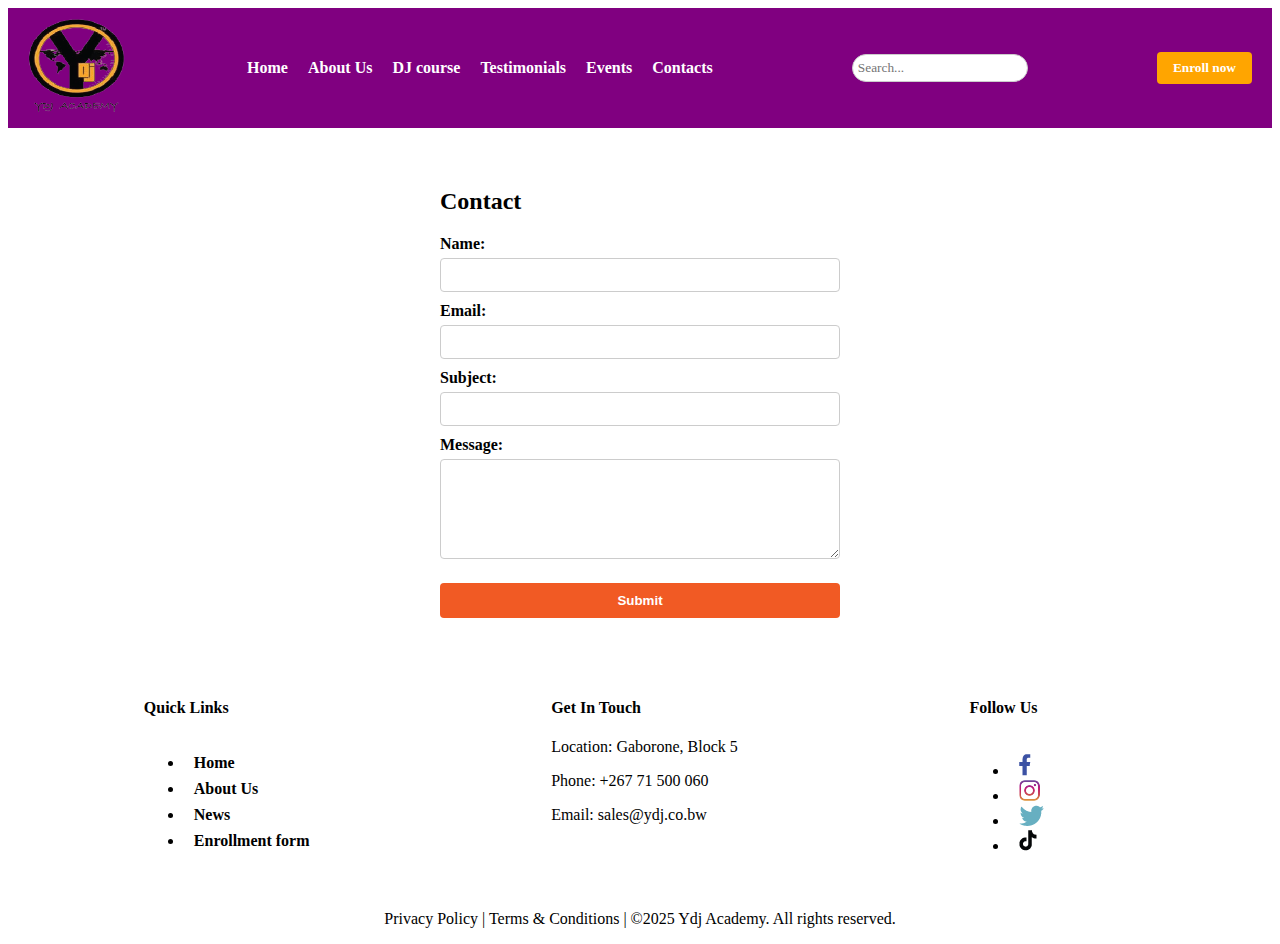
<file: contacts.html>
<!DOCTYPE html>
<html lang="en">
<head>
<meta charset="UTF-8" />
<meta name="viewport" content="width=device-width, initial-scale=1.0"/>
<title>YDJ Academy Contact Page</title>
<link rel="stylesheet" type="text/css" href="contacts.css">
</head>
<body> 

<header>
  <div class="logo">
    <img src="YDJ LOGO.png" alt="Logo" />
  </div>
  <nav>
    <a href="index.html">Home</a>
    <a href="about us.html">About Us</a>
    <a href="DJ course.html">DJ course</a>
    <a href="testimonials.html">Testimonials</a>
    <a href="EVENTS.html">Events</a>
    <a href="contacts.html">Contacts</a>
  </nav>
  <div class="search-container" style="margin-left:20px;">
    <input type="text" placeholder="Search..." />
  </div>  
    <a href="enroll.html">
  <button class="enroll-btn">Enroll now</button></a>
</header> 

<main>
  <div class="contact-form">
    <h2>Contact</h2>
    <form>
      <label for="name">Name:</label>
      <input type="text" id="name" name="name" />
      
      <label for="email">Email:</label>
      <input type="text" id="email" name="email" />
      
      <label for="subject">Subject:</label>
      <input type="text" id="subject" name="subject" />
      
      <label for="message">Message:</label>
      <textarea id="message" name="message"></textarea>
      
      <button type="submit" class="submit-btn">Submit</button>
    </form>
  </div>
</main> 

<footer>
  <div class="footer-section">
    <h4>Quick Links</h4> 
    <nav>
    <ul class="quick-links">
      <li><a href="index.html">Home</a></li>
      <li><a href="about us.html">About Us</a></li>
      <li><a href="testimonials.html">News</a></li>
      <li><a href="Enroll.html">Enrollment form</a></li>
    </ul> 
  </nav>
  </div>
  <div class="footer-section">
    <h4>Get In Touch</h4>
    <p>Location: Gaborone, Block 5</p>
    <p>Phone: +267 71 500 060</p>
    <p>Email: sales@ydj.co.bw</p>
  </div>
  <div class="footer-section">
    <h4>Follow Us</h4> 
    <nav>
    <ul class="follow-us">
      <li><a href="https://www.facebook.com/282920169822?ref=_xav_ig_profile_page_web"><img src="facebook.png" alt="Facebook"/> ydjAcademy</a></li>
      <li><a href="https://l.facebook.com/l.php?u=https%3A%2F%2Fwww.instagram.com%2Fydjbots%3Ffbclid%3DIwZXh0bgNhZW0CMTAAYnJpZBExaWxTYklyVWxORDUzVnhRcQEefp6ZbkPezZi-Fcf51Q-i8WiQ4haw2E4zRtBWiZwxNQK5dHRKR8VVP4lzEhA_aem_DcD9XPlarTqg9f7ifvu-0w&h=AT2EMrG3vY_AzkRDzeX6740mcM13tI3IR1rrUmfSfFphev3oSYjRdVM44llub1mj7G2B3ZxcAOJYgyBnjtTEpbKFLdKtfJgEPAMFz7fCS4s6kxBAaUBtuKUvLf4ljoVJTYjl"><img src="instagram.png" alt="Instagram"/> Ydjbots</a></li>
      <li><a href="https://x.com/ydjbots"><img src="twitter.png" alt="Twitter"/> Ydjbots</a></li>
      <li><a href="https://www.tiktok.com/@ydjfakabass?is_from_webapp=1&sender_device=pc"><img src=" tik tok.png" alt="TikTok"/> Ydjfakabass</a></li>
    </ul> 
  </nav>
  </div> 
  </div>
</footer>
   <div class="bottom-footer">
  <p>Privacy Policy | Terms & Conditions | ©2025 Ydj Academy. All rights reserved.</p>
</div>  

<!-- Your existing code above -->
<script>
  document.querySelector('.submit-btn').addEventListener('click', function(event) {
    event.preventDefault(); // Remove this line if you want the form to submit
    alert('Thank you for reaching out! Your message has been received.');
  });
</script>
</body>
</body>
</html>
</file>
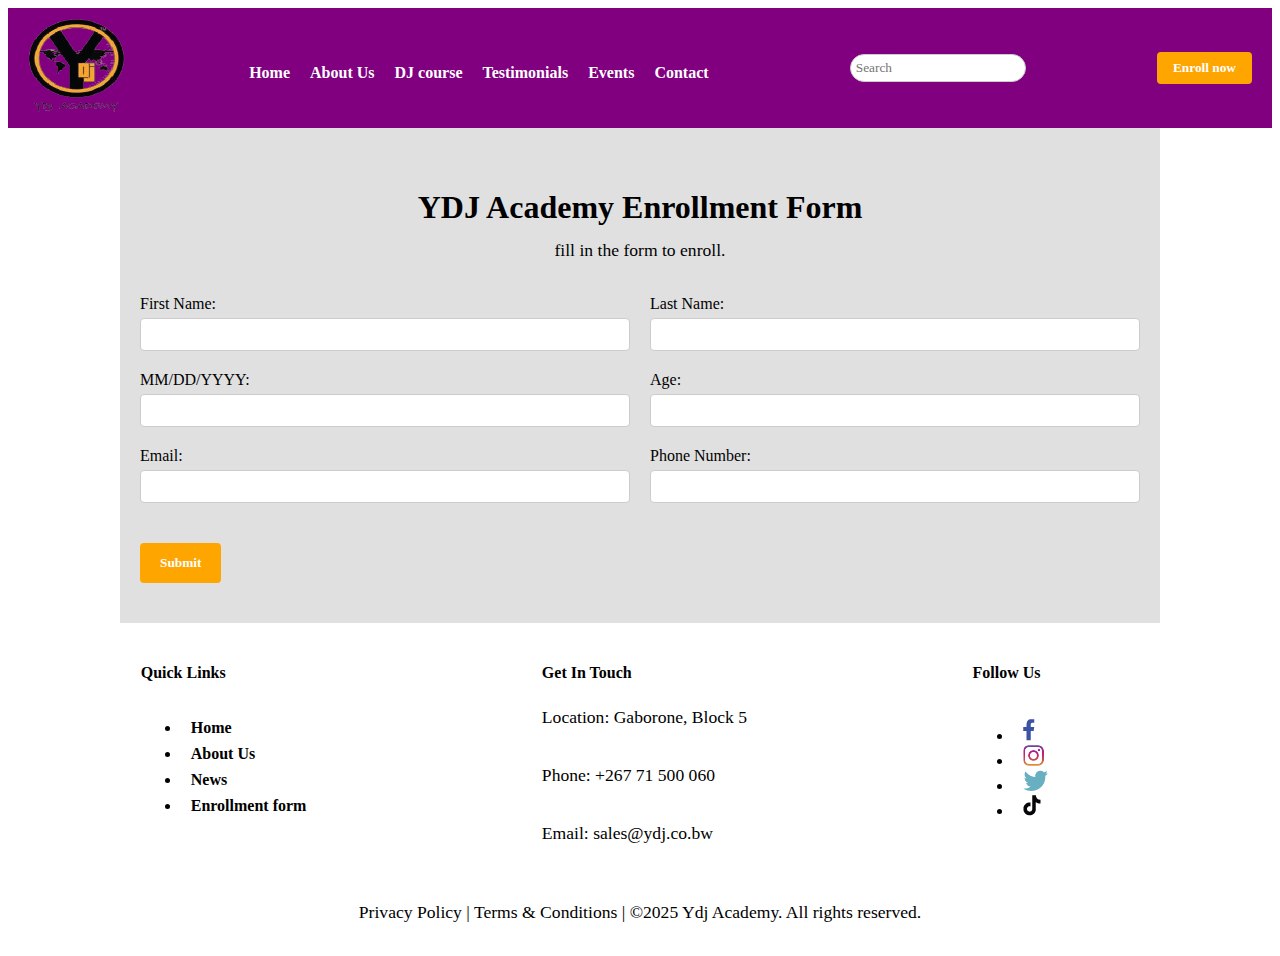
<file: enroll.html>
<!DOCTYPE html>
<html lang="en">
<head>
<meta charset="UTF-8" />
<meta name="viewport" content="width=device-width, initial-scale=1.0"/>
<title>YDJ Academy Enrollment Form</title>
<link rel="stylesheet" type="text/css" href="enroll.css">
</head>
<body>

<header>
  <div class="logo">
    <img src="YDJ LOGO.png" alt="Ydj Logo"/>
  </div>
  <nav>
    <a href="index.html">Home</a>
    <a href="about us.html">About Us</a>
    <a href="DJ course.html">DJ course</a>
    <a href="testimonials.html">Testimonials</a>
    <a href="EVENTS.html">Events</a>
    <a href="contact.html">Contact</a>
  </nav>
  <div class="search-container">
    <input type="text" placeholder="Search" />
  </div> 
  <a href="enroll.html">
  <button class="enroll-btn">Enroll now</button></a>
</header> 

<main>
<div class="enrollment-form">
  <h1>YDJ Academy Enrollment Form</h1>
  <p>fill in the form to enroll.</p>
</div>
  <form>
    <div class="form-group">
      <label for="firstname">First Name:</label>
      <input type="text" id="firstname" name="firstname"/>
    </div>
    <div class="form-group">
      <label for="lastname">Last Name:</label>
      <input type="text" id="lastname" name="lastname"/>
    </div>
    <div class="form-group">
      <label for="dob">MM/DD/YYYY:</label>
      <input type="text" id="dob" name="dob"/>
    </div>
    <div class="form-group">
      <label for="age">Age:</label>
      <input type="text" id="age" name="age"/>
    </div>
    <div class="form-group">
      <label for="email">Email:</label>
      <input type="email" id="email" name="email"/>
    </div>
    <div class="form-group">
      <label for="phone">Phone Number:</label>
      <input type="text" id="phone" name="phone"/>
    </div>
    <button type="submit" class="submit-btn">Submit</button>
  </form>
</main> 

<footer>
  <div class="footer-section">
    <h4>Quick Links</h4> 
    <nav>
    <ul class="quick-links">
      <li><a href="index.html">Home</a></li>
      <li><a href="about us.html">About Us</a></li>
      <li><a href="testimonials.html">News</a></li>
      <li><a href="Enroll.html">Enrollment form</a></li>
    </ul> 
  </nav>
  </div>
  <div class="footer-section">
    <h4>Get In Touch</h4>
    <p>Location: Gaborone, Block 5</p>
    <p>Phone: +267 71 500 060</p>
    <p>Email: sales@ydj.co.bw</p>
  </div>
  <div class="footer-section">
    <h4>Follow Us</h4> 
    <nav>
    <ul class="follow-us">
      <li><a href="https://www.facebook.com/282920169822?ref=_xav_ig_profile_page_web"><img src="facebook.png" alt="Facebook"/> ydjAcademy</a></li>
      <li><a href="https://l.facebook.com/l.php?u=https%3A%2F%2Fwww.instagram.com%2Fydjbots%3Ffbclid%3DIwZXh0bgNhZW0CMTAAYnJpZBExaWxTYklyVWxORDUzVnhRcQEefp6ZbkPezZi-Fcf51Q-i8WiQ4haw2E4zRtBWiZwxNQK5dHRKR8VVP4lzEhA_aem_DcD9XPlarTqg9f7ifvu-0w&h=AT2EMrG3vY_AzkRDzeX6740mcM13tI3IR1rrUmfSfFphev3oSYjRdVM44llub1mj7G2B3ZxcAOJYgyBnjtTEpbKFLdKtfJgEPAMFz7fCS4s6kxBAaUBtuKUvLf4ljoVJTYjl"><img src="instagram.png" alt="Instagram"/> Ydjbots</a></li>
      <li><a href="https://x.com/ydjbots"><img src="twitter.png" alt="Twitter"/> Ydjbots</a></li>
      <li><a href="https://www.tiktok.com/@ydjfakabass?is_from_webapp=1&sender_device=pc"><img src=" tik tok.png" alt="TikTok"/> Ydjfakabass</a></li>
    </ul> 
  </nav>
  </div> 
  </div>
</footer>
   <div class="bottom-footer">
  <p>Privacy Policy | Terms & Conditions | ©2025 Ydj Academy. All rights reserved.</p>
</div> 

<script>
  document.querySelector('.submit-btn').addEventListener('click', function(event) {
    event.preventDefault(); // Remove this line if you want the form to submit
    alert('Thank you for choosing us! Your message has been received.');
  });
</script>
</body>
</body>
</html>
</file>
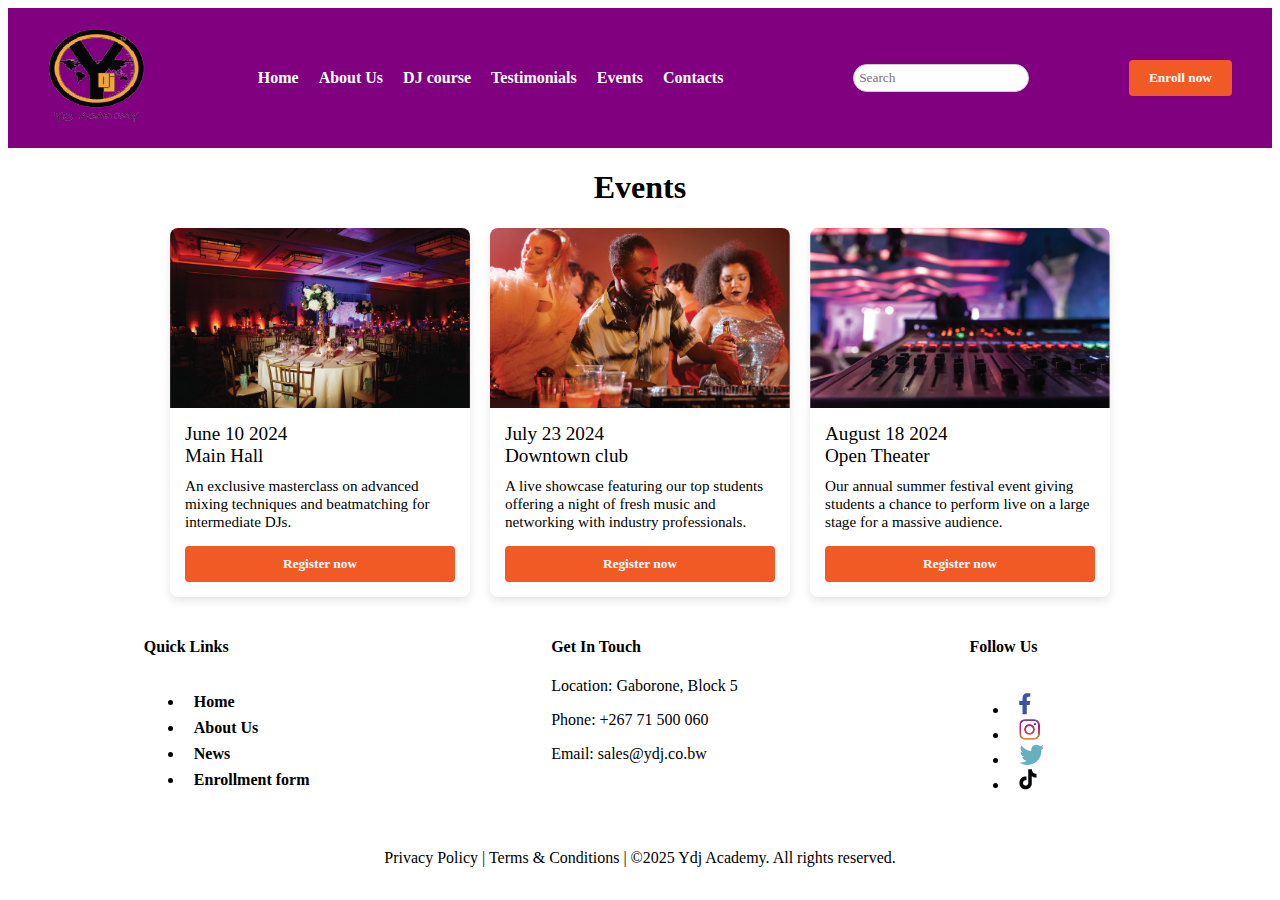
<file: EVENTS.html>
<!DOCTYPE html>
<html lang="en">
<head>
<meta charset="UTF-8" />
<meta name="viewport" content="width=device-width, initial-scale=1.0"/>
<title>YDJ Academy Events</title>
<link rel="stylesheet" type="text/css" href="EVENTS.css">
</head>
<body>

<!-- Header -->
<div class="header">
  <div class="logo-section">
    <img src="YDJ LOGO.png" alt="Logo" class="logo" />
  </div>
  <div class="nav">
  <nav>
    <a href="index.html">Home</a>
    <a href="about us.html">About Us</a>
    <a href="DJ course.html">DJ course</a>
    <a href="testimonials.html">Testimonials</a>
    <a href="EVENTS.html">Events</a>
    <a href="contacts.html">Contacts</a>
  </nav>
  </div>  
    <div class="search-container">
    <input type="text" placeholder="Search" />
  </div> 
  <a href="Enroll.html">
  <button class="enroll-button">Enroll now</button></a>
</div>

<main>
<div class="events">
  <h1>Events</h1>
</div>
  <div class="events">
    <!-- Event 1 -->
    <div class="event-card">
      <img src="main hall.png" alt="Event 1" />
      <div class="event-content">
        <div class="event-title">June 10 2024<br/>Main Hall</div>
        <div class="event-description">
          An exclusive masterclass on advanced mixing techniques and beatmatching for intermediate DJs.
        </div>
        <button class="register-btn">Register now</button>
      </div>
    </div>
    <!-- Event 2 -->
    <div class="event-card">
      <img src="downtown.png" alt="Event 2" />
      <div class="event-content">
        <div class="event-title">July 23 2024<br/>Downtown club</div>
        <div class="event-description">
          A live showcase featuring our top students offering a night of fresh music and networking with industry professionals.
        </div>
        <button class="register-btn">Register now</button>
      </div>
    </div>
    <!-- Event 3 -->
    <div class="event-card">
      <img src="open theater.png" alt="Event 3" />
      <div class="event-content">
        <div class="event-title">August 18 2024<br/>Open Theater</div>
        <div class="event-description">
          Our annual summer festival event giving students a chance to perform live on a large stage for a massive audience.
        </div>
        <button class="register-btn">Register now</button>
      </div>
    </div>
  </div>
</div> 

<footer>
  <div class="footer-section">
    <h4>Quick Links</h4> 
    <nav>
    <ul class="quick-links">
      <li><a href="index.html">Home</a></li>
      <li><a href="about us.html">About Us</a></li>
      <li><a href="testimonials.html">News</a></li>
      <li><a href="Enroll.html">Enrollment form</a></li>
    </ul> 
  </nav>
  </div>

  <div class="footer-section">
    <h4>Get In Touch</h4>
    <p>Location: Gaborone, Block 5</p>
    <p>Phone: +267 71 500 060</p>
    <p>Email: sales@ydj.co.bw</p>
  </div> 

  <div class="footer-section">
    <h4>Follow Us</h4> 
    <nav>
    <ul class="follow-us">
      <li><a href="#"><img src="facebook.png" alt="Facebook"/> ydjAcademy</a></li>
      <li><a href="#"><img src="instagram.png" alt="Instagram"/> Ydjbots</a></li>
      <li><a href="#"><img src="twitter.png" alt="Twitter"/> Ydjbots</a></li>
      <li><a href="#"><img src=" tik tok.png" alt="TikTok"/> Ydjfakabass</a></li>
    </ul> 
  </nav>
  </div> 
  </div> 
</footer>
  <div class="bottom-footer">
    <p>Privacy Policy | Terms & Conditions | ©2025 Ydj Academy. All rights reserved.</p>
  </div> 

  <!-- Your existing code above -->
<script>
  document.querySelectorAll('.register-btn').forEach(function(button) {
    button.addEventListener('click', function() {
      alert('Secure your spot today!');
    });
  });
</script>
</body>
</body>
</html>
</file>
<file: contacts.css>
<style>
  body {
    margin: 0;
    font-family: Agency FB;
    background-color: #f4f4f4;
  }
  /* Header styles */
  header {
    background-color: purple;
    display: flex;
    align-items: center;
    justify-content: space-between;
    padding: 10px 20px;
      font-family:'Agency FB'
  }
  /* Logo styles */
  .logo {
    display: flex;
    align-items: center;
  }
  .logo img {
    width: 100px;
    height: 100px;
  }
  .logo span {
    margin-left: 10px;
    font-weight: bold;
    font-size: 1.2em;
  }

  /* Navigation styles */
  nav {
    display: flex;
    align-items: center;
  }
  nav a {
    color: white;
    text-decoration: none;
    margin: 0 10px;
    font-weight: bold;
      font-family:'Agency FB'
  }
  nav a:hover {
    text-decoration: underline; 
    color: red;
  }
  /* Search box styles */
  .search-container {
    margin-left: 20px;
  }
  .search-container input[type="text"] {
    padding: 5px;
    border-radius: 20px;
    border: 1px solid #ccc;
    outline: none;
      font-family:'Agency FB'
  }
  /* Enroll button styles */
  .enroll-btn {
    background-color: orange;
    color: white;
    border: none;
    padding: 8px 16px;
    margin-left: 20px;
    border-radius: 4px;
    cursor: pointer;
    font-weight: bold;
      font-family:'Agency FB'
  }
  .enroll-btn:hover {
    background-color: darkorange;
  }
  /* Main content styles */
  main {
    background-color: #fff;
    display: flex;
    justify-content: center;
    padding: 40px 20px;
      font-family:'Agency FB'
  }
  .contact-form {
    max-width: 400px;
    width: 100%;
  }
  h2 {
    font-family: Agency FB;
    font-size: 24px;
    margin-bottom: 20px;
  }
  .contact-form label {
    display: block;
    margin-top: 10px;
    font-weight: bold;
      font-family:'Agency FB'
  }
  .contact-form input[type="text"],
  .contact-form textarea {
    width: 100%;
    padding: 8px;
    margin-top: 5px;
    border: 1px solid #ccc;
    border-radius: 4px;
    box-sizing: border-box;
      font-family:'Agency FB'
  }
  .contact-form textarea {
    resize: vertical;
    height: 100px;
  } 
  .submit-btn {
    margin-top: 20px;
    background-color: #f15a24;
    color: white;
    padding: 10px;
    border: none;
    cursor: pointer;
    width: 100%;
    font-weight: bold;
    border-radius: 4px; 
  nav a:hover {
    text-decoration: underline; 
    color: red;
      font-family:'Agency FB'
  }
  } 

/* Footer styles */
footer {
  display: flex;
  justify-content: space-around;
  background-color: #fff;
  padding: 20px;
  color: black; /* Set text color to black for all footer text */
    font-family:'Agency FB'
}

.footer-column {
  width: 10%;
}

.footer-column h3 {
  margin-bottom: 10px;
  color: black; /* Ensure h3 headers are black */
}

.bottom-footer {
  text-align: center;
    font-family:'Agency FB'
}

.quick-links ul {
  list-style: none;
  padding: 0;
  color: black; /* List text color */
}

.quick-links li {
  margin-bottom: 8px;
}

.quick-links a {
  text-decoration: none;
  color: black; /* Link color */
}

.quick-links a:hover {
  text-decoration: none;
  color: red; /* Hover color */
}

.get-in-touch p,
.follow-us p {
  margin: 8px 0;
  color: black; /* Paragraph text color */
}

.social-icons a {
  margin-right: 10px;
  text-decoration: none;
  font-size: 1.2em;
  color: black; /* Icon link color */
}
</style>
</file>
<file: enroll.css>
<style>
body {
    margin: 0;
    font-family: Agency FB;
    background-color: #f4f4f4;
  }
  /* Header styles */
  header {
    background-color: purple;
    display: flex;
    align-items: center;
    justify-content: space-between;
    padding: 10px 20px;
      font-family:'Agency FB'
  }
  /* Logo styles */
  .logo {
    display: flex;
    align-items: center;
  }
  .logo img {
    width: 100px;
    height: 100px;
  }
  .logo span {
    margin-left: 10px;
    font-weight: bold;
    font-size: 1.2em;
  } /* Navigation styles */
  nav {
    display: flex;
    align-items: center;
  }
  nav a {
    color: white;
    text-decoration: none;
    margin: 0 10px;
    font-weight: bold;
      font-family:'Agency FB'
  }
  nav a:hover {
    text-decoration: underline; 
    color: red;
  }
  /* Search box styles */
  .search-container {
    margin-left: 20px;
  }
  .search-container input[type="text"] {
    padding: 5px;
    border-radius: 20px;
    border: 1px solid #ccc;
    outline: none;
      font-family:'Agency FB'
  }
  /* Enroll button styles */
  .enroll-btn {
    background-color: orange;
    color: white;
    border: none;
    padding: 8px 16px;
    margin-left: 20px;
    border-radius: 4px;
    cursor: pointer;
    font-weight: bold;
      font-family:'Agency FB'
  }
  .enroll-btn:hover {
    background-color: darkorange;
  }
  /* Main content styles */
  main {
    background-color: #e0e0e0;
    padding: 40px 20px;
  }
  h1 {
    text-align: center;
      font-size: 3em;
    margin-bottom: 20px;
  }
  p {
    max-width: 700px;
    margin: 0 auto;
    font-size: 1.1em;
    line-height: 1.6;
  } 
  /* Navigation styling */
  nav {
    display: flex;
    justify-content: space-between;
    align-items: center;
    margin-top: 10px;
      font-family:'Agency FB'
  }

  .nav-links {
    display: flex;
    gap: 15px;
  }

  .nav-links a {
    color: white;
    text-decoration: none;
    font-weight: bold;
      font-family:'Agency FB'
  }

  /* Search and button container */
  .header-controls {
    display: flex;
    align-items: center;
    gap: 10px;
  }

  /* Search bar styling */
  .search-box {
    padding: 5px;
    border-radius: 4px;
    border: 1px solid #ccc;
      font-family:'Agency FB'
  }

  /* Enroll now button styling */
  .enroll-button {
    background-color: orange;
    color: white;
    padding: 8px 12px;
    border: none;
    border-radius: 4px;
    cursor: pointer;
    font-weight: bold;
      font-family:'Agency FB'
  }

  /* Main content styling */
  main {
    padding: 40px 20px;
    max-width: 1000px;
    margin: auto;
  }

  .enrollment-form {
  text-align: center;
}

  h1 {
    font-family: "Agency FB", Agency FB;
    font-size: 2em;
    margin-bottom: 10px;
  }

  p {
    margin-bottom: 30px;
      font-family:'Agency FB'
  }

  /* Form styling */
  form {
    display: flex;
    flex-wrap: wrap;
    gap: 20px;
  }

  /* Form group styling */
  .form-group {
    flex: 1 1 45%;
    display: flex;
    flex-direction: column;
      font-family:'Agency FB'
  }

  label {
    margin-bottom: 5px;
  }

  input {
    padding: 8px;
    border-radius: 4px;
    border: 1px solid #ccc;
  }

  /* Submit button styling */
  .submit-btn {
    background-color: orange;
    color: white;
    padding: 12px 20px;
    border: none;
    border-radius: 4px;
    cursor: pointer;
    font-weight: bold;
    margin-top: 20px;
      font-family:'Agency FB'
  }

/* Footer styles */
footer {
  display: flex;
  justify-content: space-around;
  background-color: #fff;
  padding: 20px;
  color: black; /* Set text color to black for all footer text */
    font-family:'Agency FB'
}

.footer-column {
  width: 10%;
}

.footer-column h3 {
  margin-bottom: 10px;
  color: black; /* Ensure h3 headers are black */
}

.bottom-footer {
  text-align: center;
    font-family:'Agency FB'
}

.quick-links ul {
  list-style: none;
  padding: 0;
  color: black; /* List text color */
}

.quick-links li {
  margin-bottom: 8px;
}

.quick-links a {
  text-decoration: none;
  color: black; /* Link color */
}

.quick-links a:hover {
  text-decoration: none;
  color: red; /* Hover color */
}

.get-in-touch p,
.follow-us p {
  margin: 8px 0;
  color: black; /* Paragraph text color */
}

.social-icons a {
  margin-right: 10px;
  text-decoration: none;
  font-size: 1.2em;
  color: black; /* Icon link color */
}
</style>
</file>
<file: EVENTS.css>
<style>
  body {
    margin: 0;
    font-family:'Agency FB';
    background-color: #f4f4f4;
    color: #333;
  }

  /* Header styles */
  .header {
    display: flex;
    justify-content: space-between;
    align-items: center;
    background-color: purple;
    padding: 20px 40px; 
      font-family:'Agency FB'
  }

  .logo-section {
    display: flex;
    align-items: center;
  }

  .logo {
    width: 100px;
    height: 100px;
  }

  .logo-text {
    margin-left: 10px;
    font-family: 'Agency FB';
    font-weight: normal;
    font-size: 1.2em;
    color: white;
  }

  /* Navigation styles */
  nav {
    display: flex;
    align-items: center;
  }
  nav a {
    color: white;
    text-decoration: none;
    margin: 0 10px;
    font-weight: bold; 
      font-family:'Agency FB'
  }
  nav a:hover {
    text-decoration: underline; 
    color: red;
  }
  /* Search box styles */
  .search-container {
    margin-left: 20px;
  }
  .search-container input[type="text"] {
    padding: 5px;
    border-radius: 20px;
    border: 1px solid #ccc;
    outline: none;
      font-family:'Agency FB'
  }
  .enroll-btn {
    background-color: orange;
    color: white;
    padding: 5px 15px;
    border: none;
    border-radius: 4px;
    font-weight: 600;
    cursor: pointer;
  }

  .enroll-button {
    background-color: #f15a24;
    color: white;
    padding: 10px 20px;
    border: none;
    border-radius: 4px;
    font-weight: 600;
    cursor: pointer;
    font-family: Agency FB;
  }

  
    displa/* Main section */
  .main {
    padding: 40px 20px;
    text-align: center;  
  }

  .main h1 {
    font-size: 2.5em;
    margin-bottom: 30px;
      font-family:'Agency FB'
  }

  /* Events grid */
  .events {
    display: flex;
    gap: 20px;
    justify-content: center;
    flex-wrap: wrap;
        font-family: Agency FB;
  }

  .event-card {
    background-color: #fff;
    border-radius: 8px;
    box-shadow: 0 4px 8px rgba(0,0,0,0.1);
    width: 300px;
    display: flex;
    flex-direction: column;
    overflow: hidden;
    font-family: 'Agency FB';
  }

  .event-card img {
    width: 100%;
    height: 180px;
    object-fit: cover;
  }

  .event-content {
    padding: 15px;y: flex;
    flex-direction: column;
    height: 100%;
  }

  .event-title {
    font-size: 1.2em;
    margin: 0 0 10px 0;
  }

  .event-description {
    flex-grow: 1;
    font-size: 0.95em;
    margin-bottom: 15px;
  }

  .register-btn {
    background-color: #f15a24;
    color: white;
    border: none;
    padding: 10px;
    border-radius: 4px;
    font-weight: 600;
    cursor: pointer;
    width: 100%;
    font-family: 'Agency FB';
  }

/* Footer styles */
footer {
  display: flex;
  justify-content: space-around;
  background-color: #fff;
  padding: 20px;
  color: black; /* Set text color to black for all footer text */
    font-family:'Agency FB'
}

.footer-column {
  width: 10%;
}

.footer-column h3 {
  margin-bottom: 10px;
  color: black; /* Ensure h3 headers are black */
}

.bottom-footer {
  text-align: center;  
    font-family:'Agency FB'
}

.quick-links ul {
  list-style: none;
  padding: 0;
  color: black; /* List text color */
}

.quick-links li {
  margin-bottom: 8px;
}

.quick-links a {
  text-decoration: none;
  color: black; /* Link color */
}

.quick-links a:hover {
  text-decoration: none;
  color: red; /* Hover color */
}

.get-in-touch p,
.follow-us p {
  margin: 8px 0;
  color: black; /* Paragraph text color */
}

.social-icons a {
  margin-right: 10px;
  text-decoration: none;
  font-size: 1.2em;
  color: black; /* Icon link color */
}
</style>
</file>
